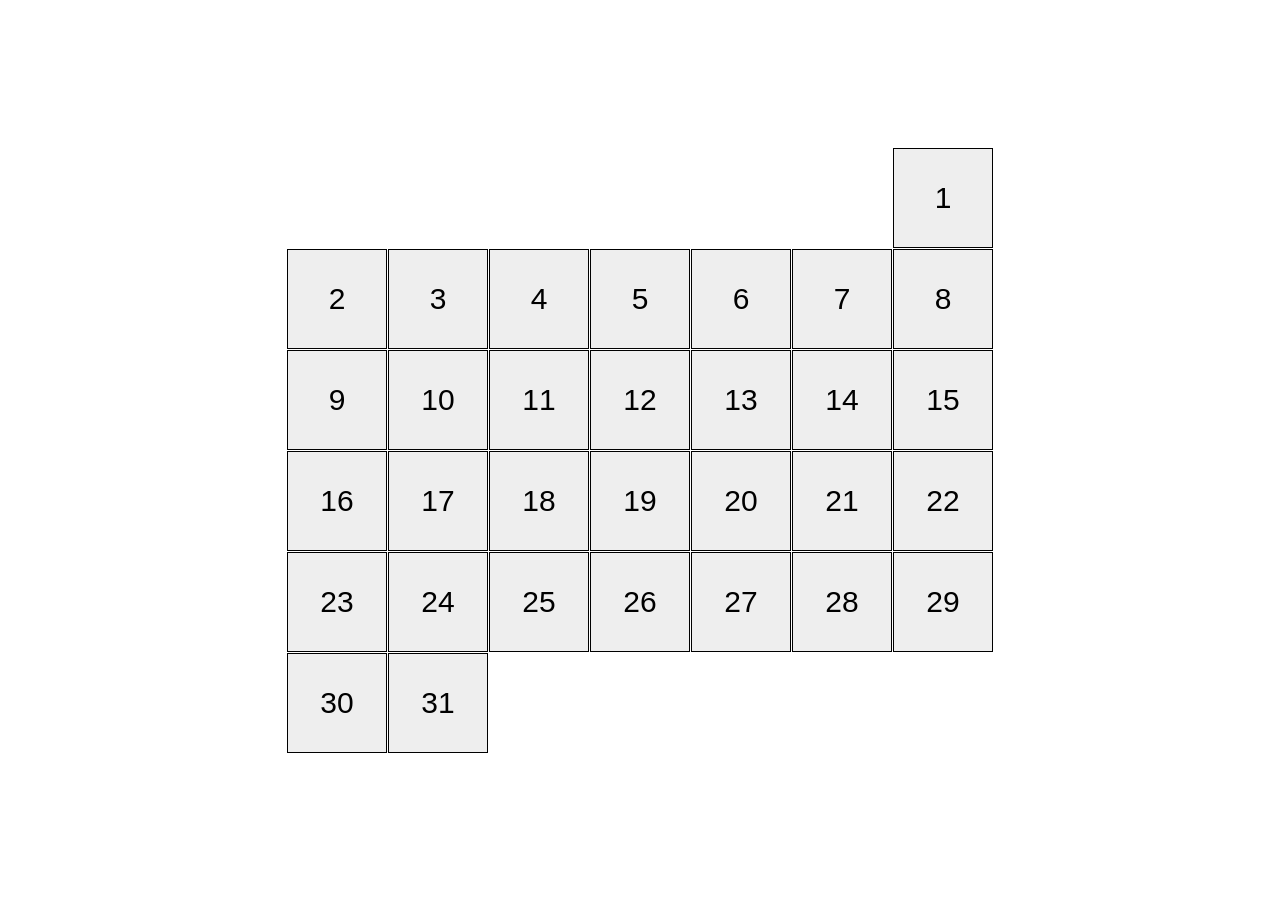
<file: index.html>
<!doctype html><html lang="en"><head><meta charset="utf-8"><meta name="viewport" content="width=device-width, initial-scale=1.0"><title>Calendar</title><link rel="stylesheet" href="index.1e62c07c.css"></head><body> <div class="container"> <div class="calendar calendar--month-length--31 calendar--start-day--sun"> <div class="calendar__day"></div> <div class="calendar__day"></div> <div class="calendar__day"></div> <div class="calendar__day"></div> <div class="calendar__day"></div> <div class="calendar__day"></div> <div class="calendar__day"></div> <div class="calendar__day"></div> <div class="calendar__day"></div> <div class="calendar__day"></div> <div class="calendar__day"></div> <div class="calendar__day"></div> <div class="calendar__day"></div> <div class="calendar__day"></div> <div class="calendar__day"></div> <div class="calendar__day"></div> <div class="calendar__day"></div> <div class="calendar__day"></div> <div class="calendar__day"></div> <div class="calendar__day"></div> <div class="calendar__day"></div> <div class="calendar__day"></div> <div class="calendar__day"></div> <div class="calendar__day"></div> <div class="calendar__day"></div> <div class="calendar__day"></div> <div class="calendar__day"></div> <div class="calendar__day"></div> <div class="calendar__day"></div> <div class="calendar__day"></div> <div class="calendar__day"></div> </div> </div> </body></html>
</file>
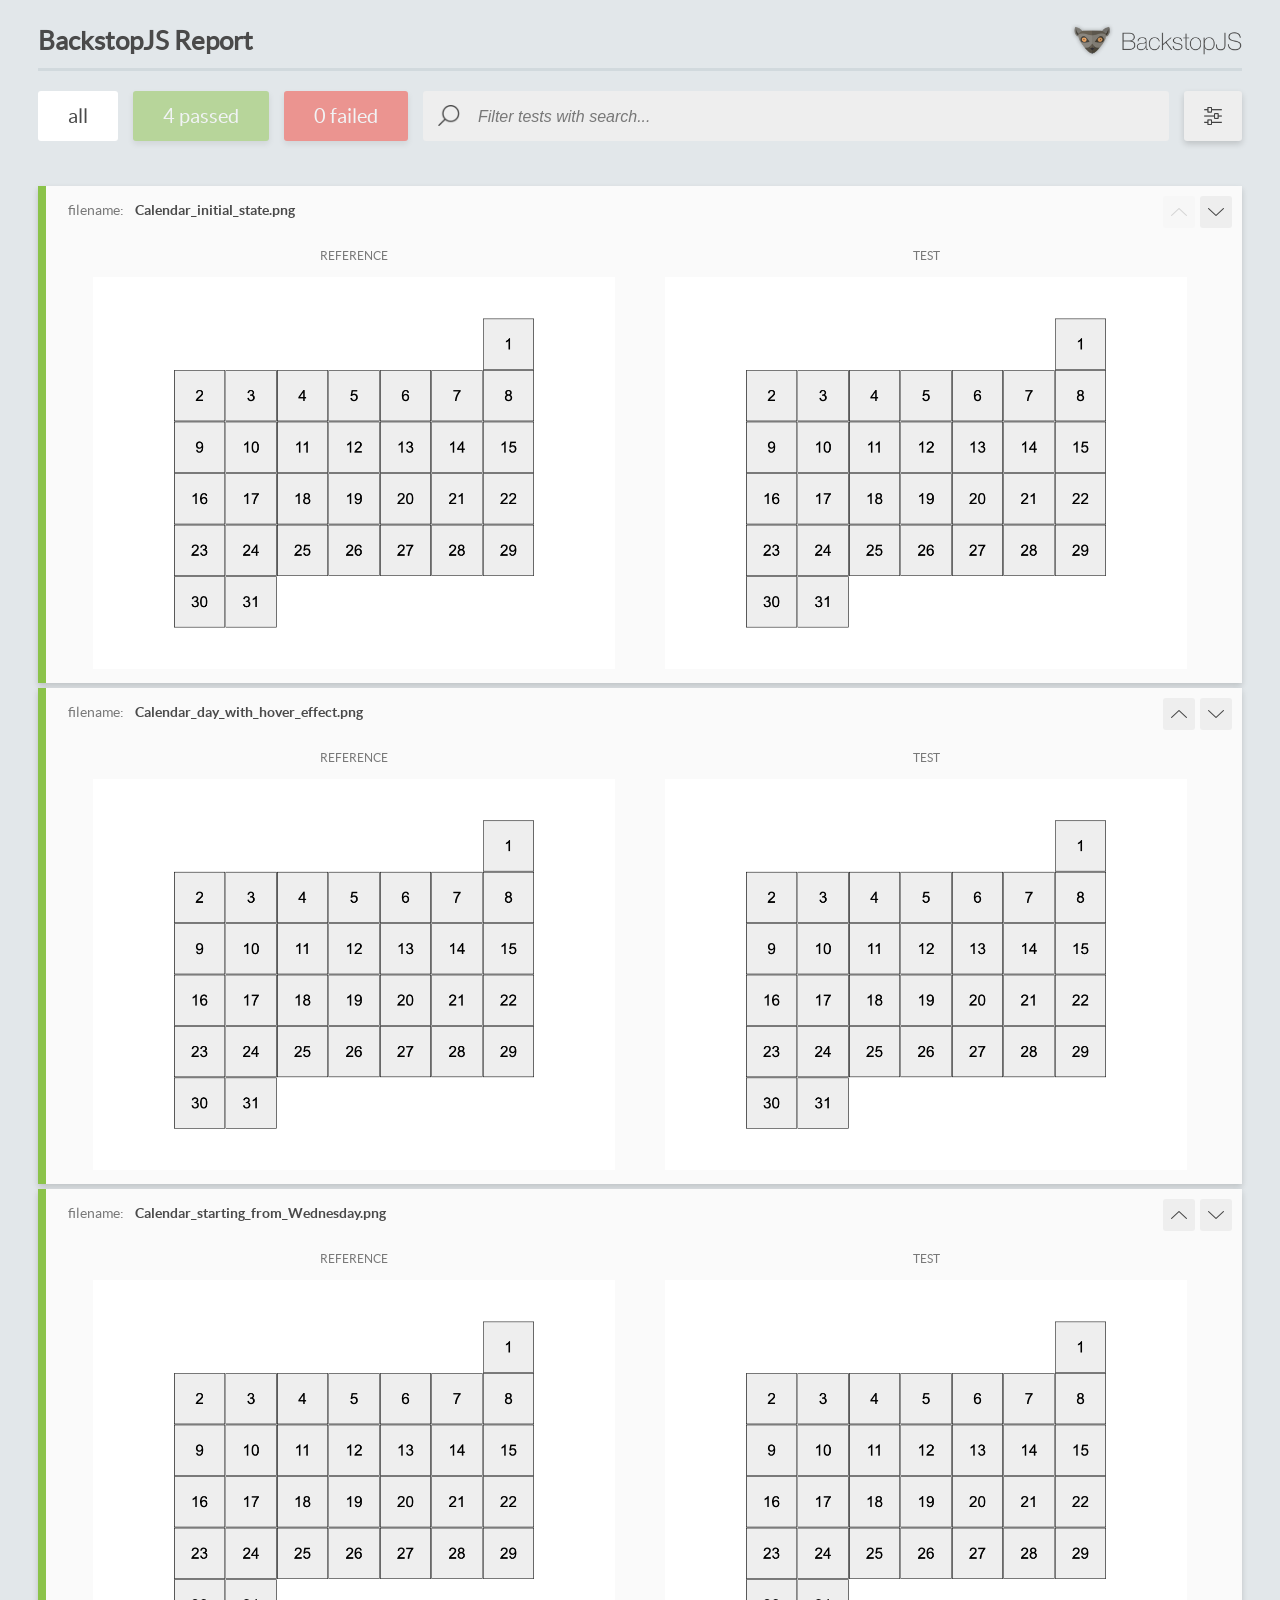
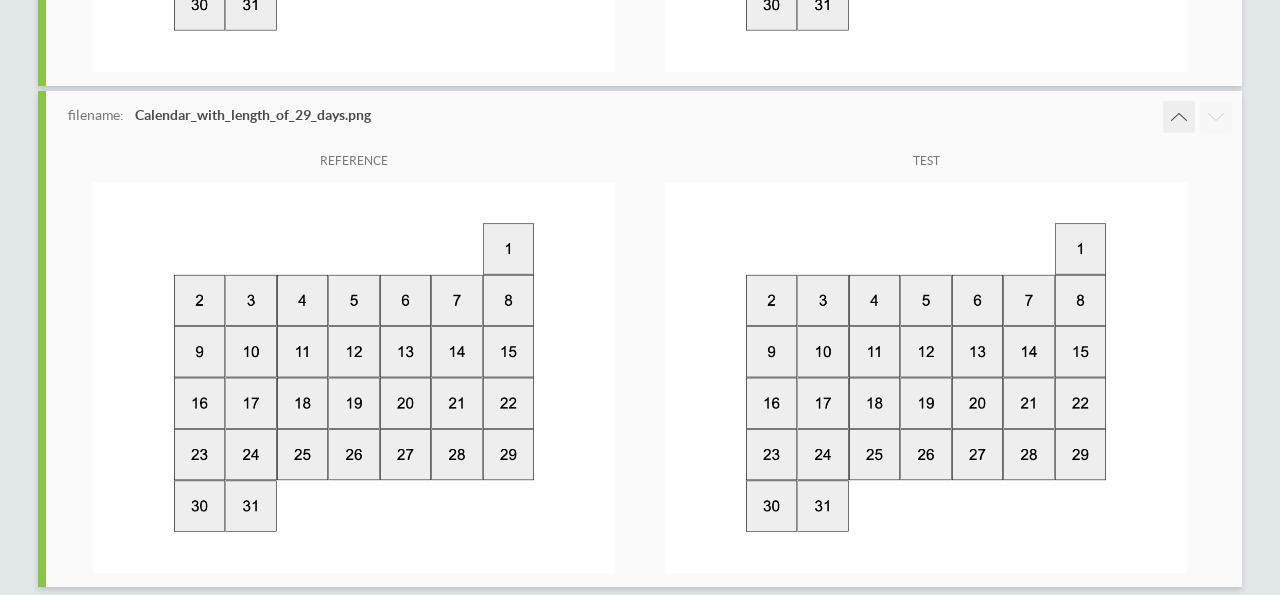
<file: report/html_report/index.html>
<!DOCTYPE html>
<html>
  <head>
    <meta charset="utf-8">
    <!-- Disable Cache -->
    <meta http-equiv="Cache-Control" content="no-cache, no-store, must-revalidate">
    <meta http-equiv="Pragma" content="no-cache">
    <meta http-equiv="Expires" content="0">

    <title>BackstopJS Report</title>

    <style>
      @font-face {
          font-family: 'latoregular';
          src: url('./assets/fonts/lato-regular-webfont.woff2') format('woff2'),
              url('./assets/fonts/lato-regular-webfont.woff') format('woff');
          font-weight: 400;
          font-style: normal;
      }
      @font-face {
          font-family: 'latobold';
          src: url('./assets/fonts/lato-bold-webfont.woff2') format('woff2'),
              url('./assets/fonts/lato-bold-webfont.woff') format('woff');
          font-weight: 700;
          font-style: normal;
      }

      .ReactModal__Body--open {
          overflow: hidden;
      }
      .ReactModal__Body--open .header {
        display: none;
      }

    </style>
  </head>
  <body style="background-color: #E2E7EA">
    <div id="root">

    </div>
    <script>
      function report (report) { // eslint-disable-line no-unused-vars
        window.tests = report;
      }
    </script>
    <script src="config.js"></script>
    <script src="index_bundle.js"></script>
  </body>
</html>
</file>
<file: index.1e62c07c.css>
.calendar{flex-wrap:wrap;gap:1px;width:726px;padding:10px;display:flex}.calendar__day{cursor:pointer;background-color:#eee;border:1px solid #000;width:100px;height:100px;transition-property:background-color,transform;transition-duration:.5s;transition-timing-function:ease-in-out;position:relative}.calendar__day:hover{background-color:#ffbfcb;transform:translateY(-20px)}.calendar__day:before{content:"";justify-content:center;align-items:center;width:100%;height:100%;font-size:30px;display:flex;position:absolute;top:0;left:0}.calendar__day:first-child:before{content:"1"}.calendar__day:nth-child(2):before{content:"2"}.calendar__day:nth-child(3):before{content:"3"}.calendar__day:nth-child(4):before{content:"4"}.calendar__day:nth-child(5):before{content:"5"}.calendar__day:nth-child(6):before{content:"6"}.calendar__day:nth-child(7):before{content:"7"}.calendar__day:nth-child(8):before{content:"8"}.calendar__day:nth-child(9):before{content:"9"}.calendar__day:nth-child(10):before{content:"10"}.calendar__day:nth-child(11):before{content:"11"}.calendar__day:nth-child(12):before{content:"12"}.calendar__day:nth-child(13):before{content:"13"}.calendar__day:nth-child(14):before{content:"14"}.calendar__day:nth-child(15):before{content:"15"}.calendar__day:nth-child(16):before{content:"16"}.calendar__day:nth-child(17):before{content:"17"}.calendar__day:nth-child(18):before{content:"18"}.calendar__day:nth-child(19):before{content:"19"}.calendar__day:nth-child(20):before{content:"20"}.calendar__day:nth-child(21):before{content:"21"}.calendar__day:nth-child(22):before{content:"22"}.calendar__day:nth-child(23):before{content:"23"}.calendar__day:nth-child(24):before{content:"24"}.calendar__day:nth-child(25):before{content:"25"}.calendar__day:nth-child(26):before{content:"26"}.calendar__day:nth-child(27):before{content:"27"}.calendar__day:nth-child(28):before{content:"28"}.calendar__day:nth-child(29):before{content:"29"}.calendar__day:nth-child(30):before{content:"30"}.calendar__day:nth-child(31):before{content:"31"}.calendar--start-day--mon .calendar__day:first-child{margin-left:0}.calendar--start-day--tue .calendar__day:first-child{margin-left:101px}.calendar--start-day--wed .calendar__day:first-child{margin-left:202px}.calendar--start-day--thu .calendar__day:first-child{margin-left:303px}.calendar--start-day--fri .calendar__day:first-child{margin-left:404px}.calendar--start-day--sat .calendar__day:first-child{margin-left:505px}.calendar--start-day--sun .calendar__day:first-child{margin-left:606px}.calendar--month-length--28 .calendar__day:nth-child(n+29),.calendar--month-length--29 .calendar__day:nth-child(n+30),.calendar--month-length--30 .calendar__day:nth-child(n+31),.calendar--month-length--31 .calendar__day:nth-child(n+32){display:none}html,body{margin:0;padding:0;font-family:Arial,sans-serif}.container{justify-content:center;align-items:center;width:100vw;height:100vh;display:flex}*,:after,:before{box-sizing:border-box}
/*# sourceMappingURL=index.1e62c07c.css.map */
</file>
